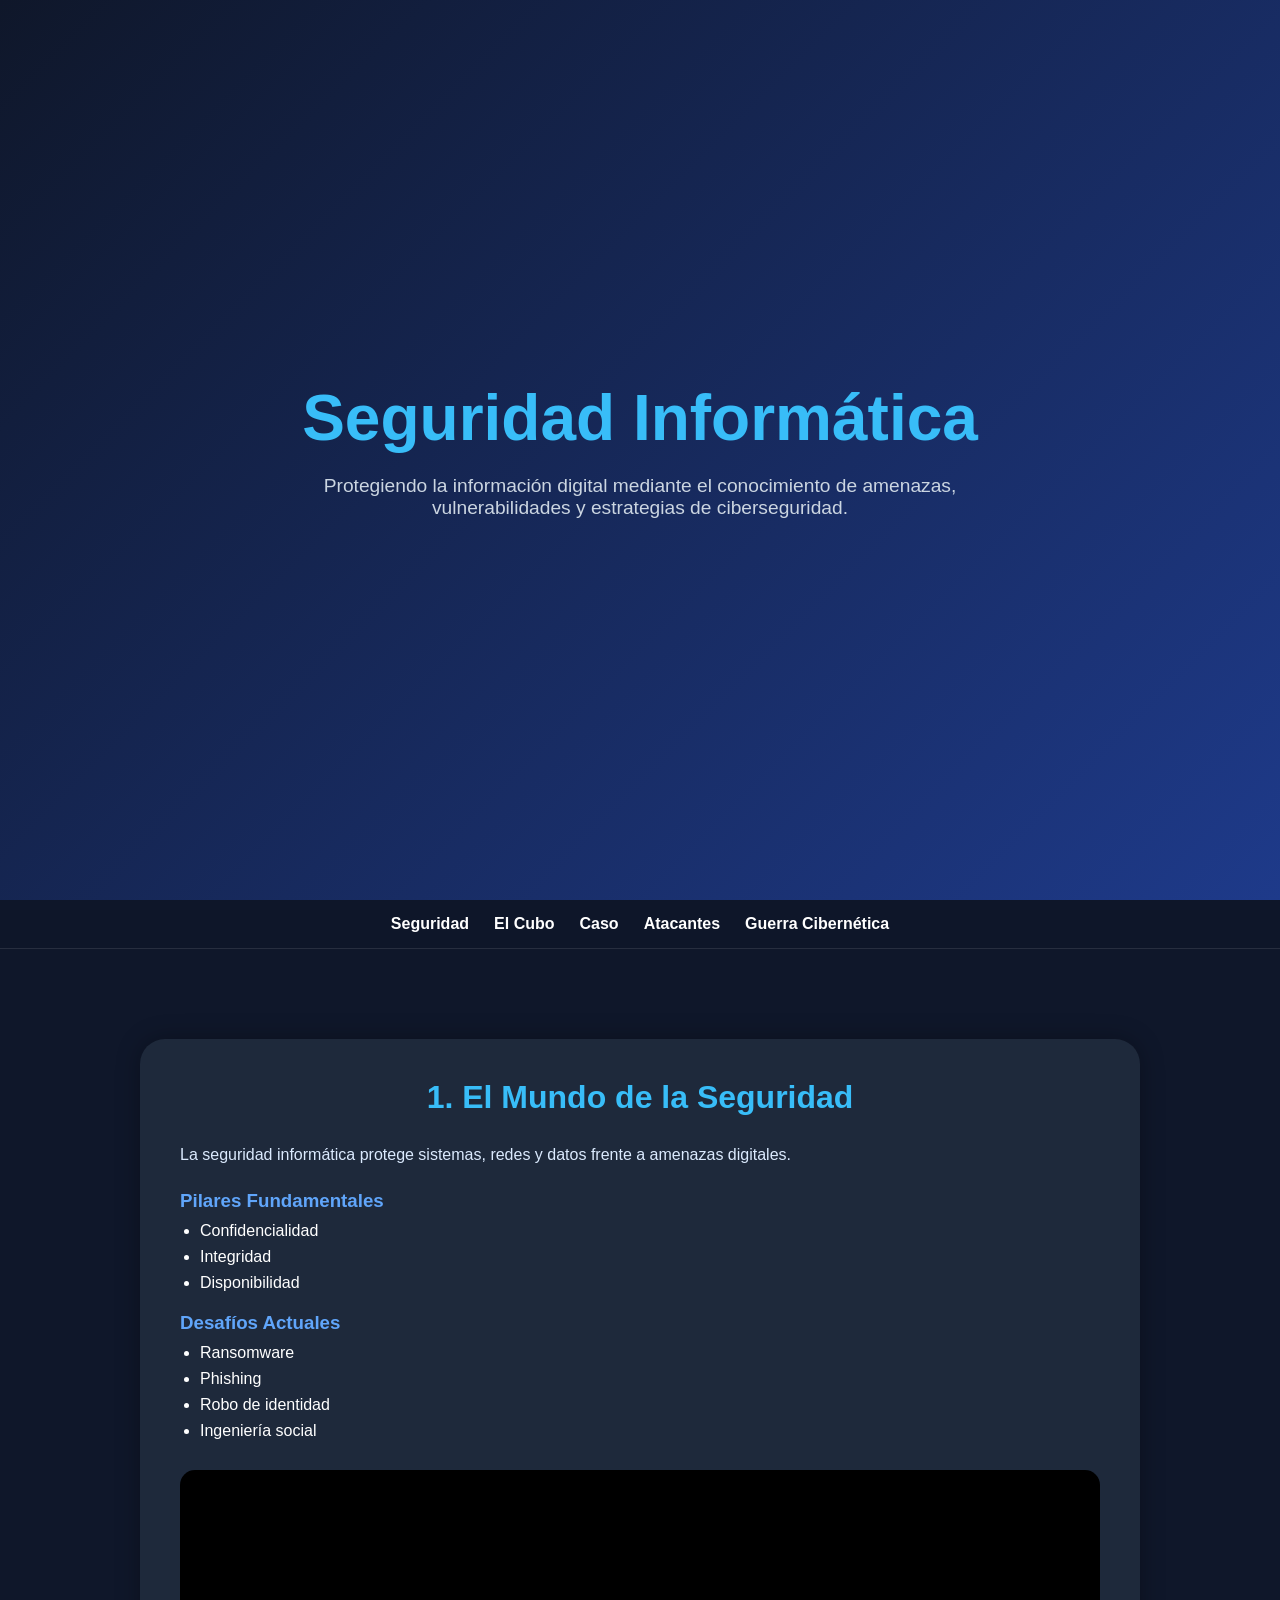
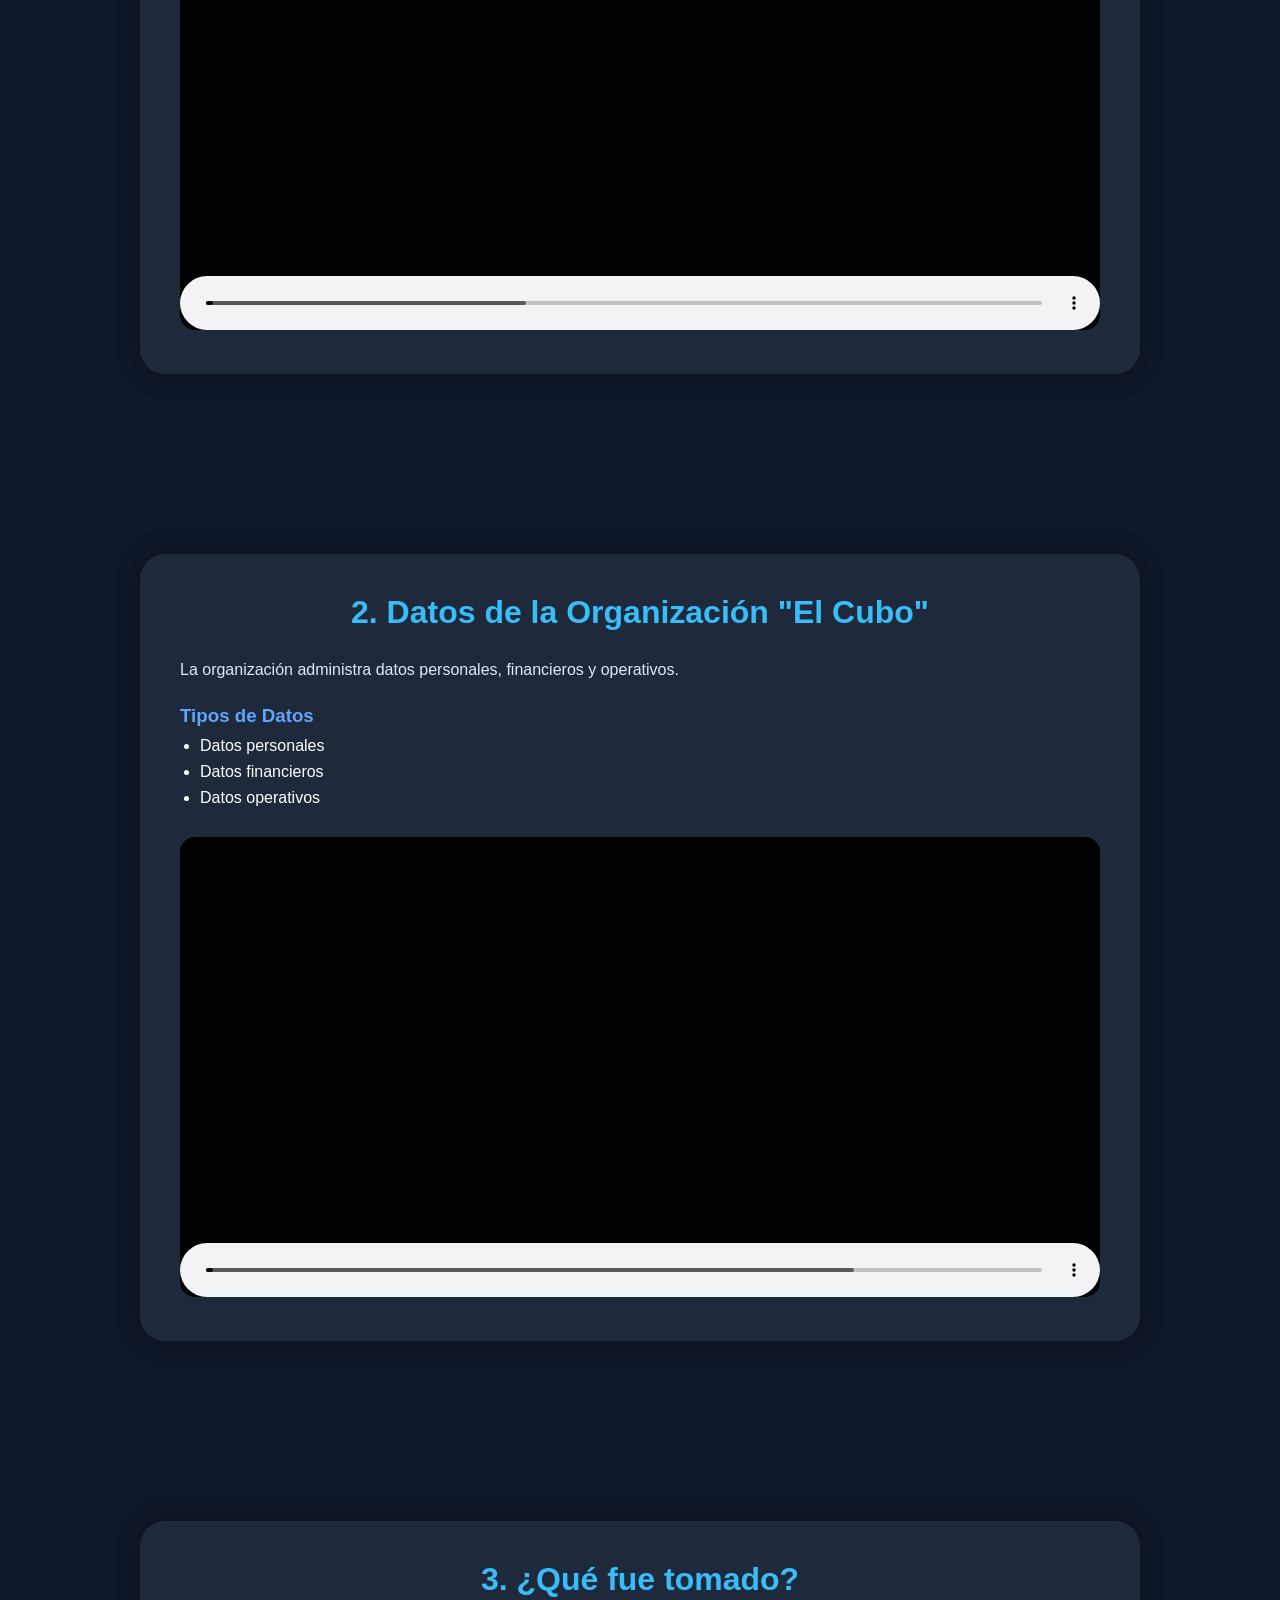
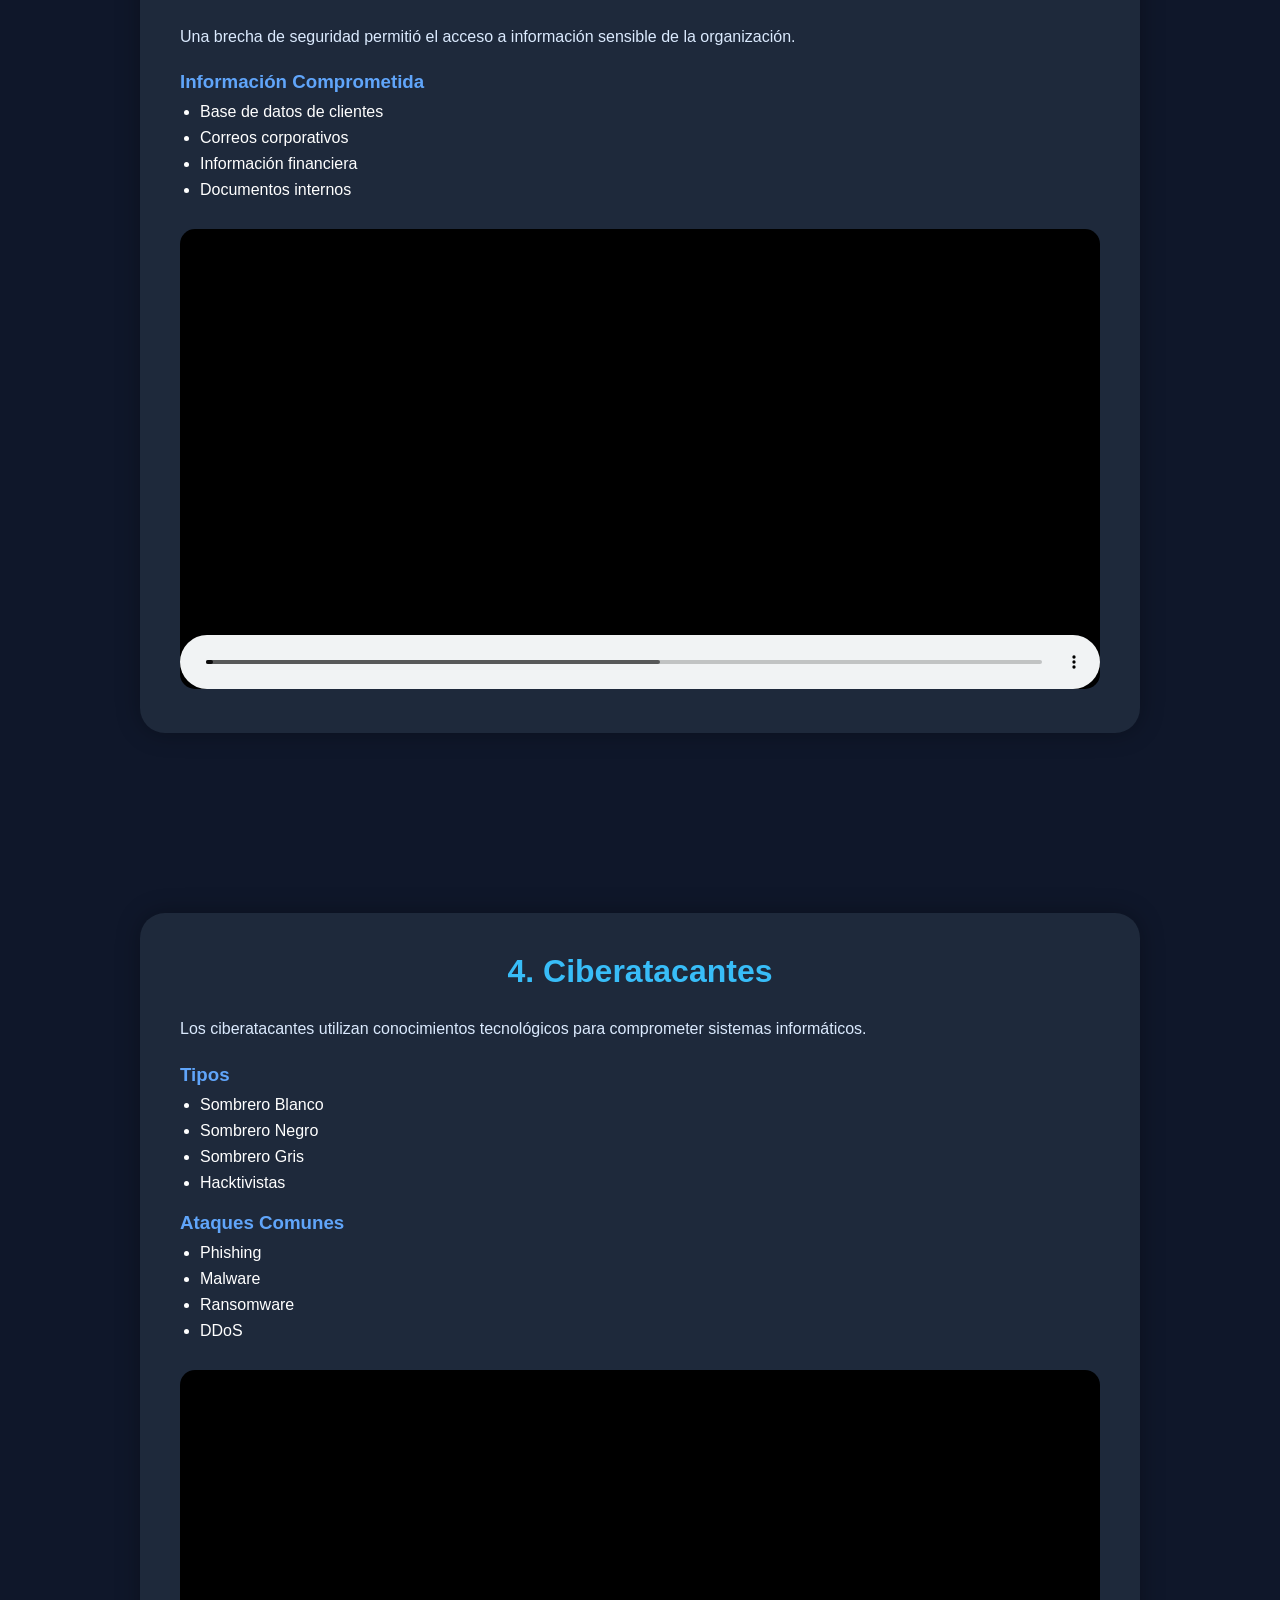
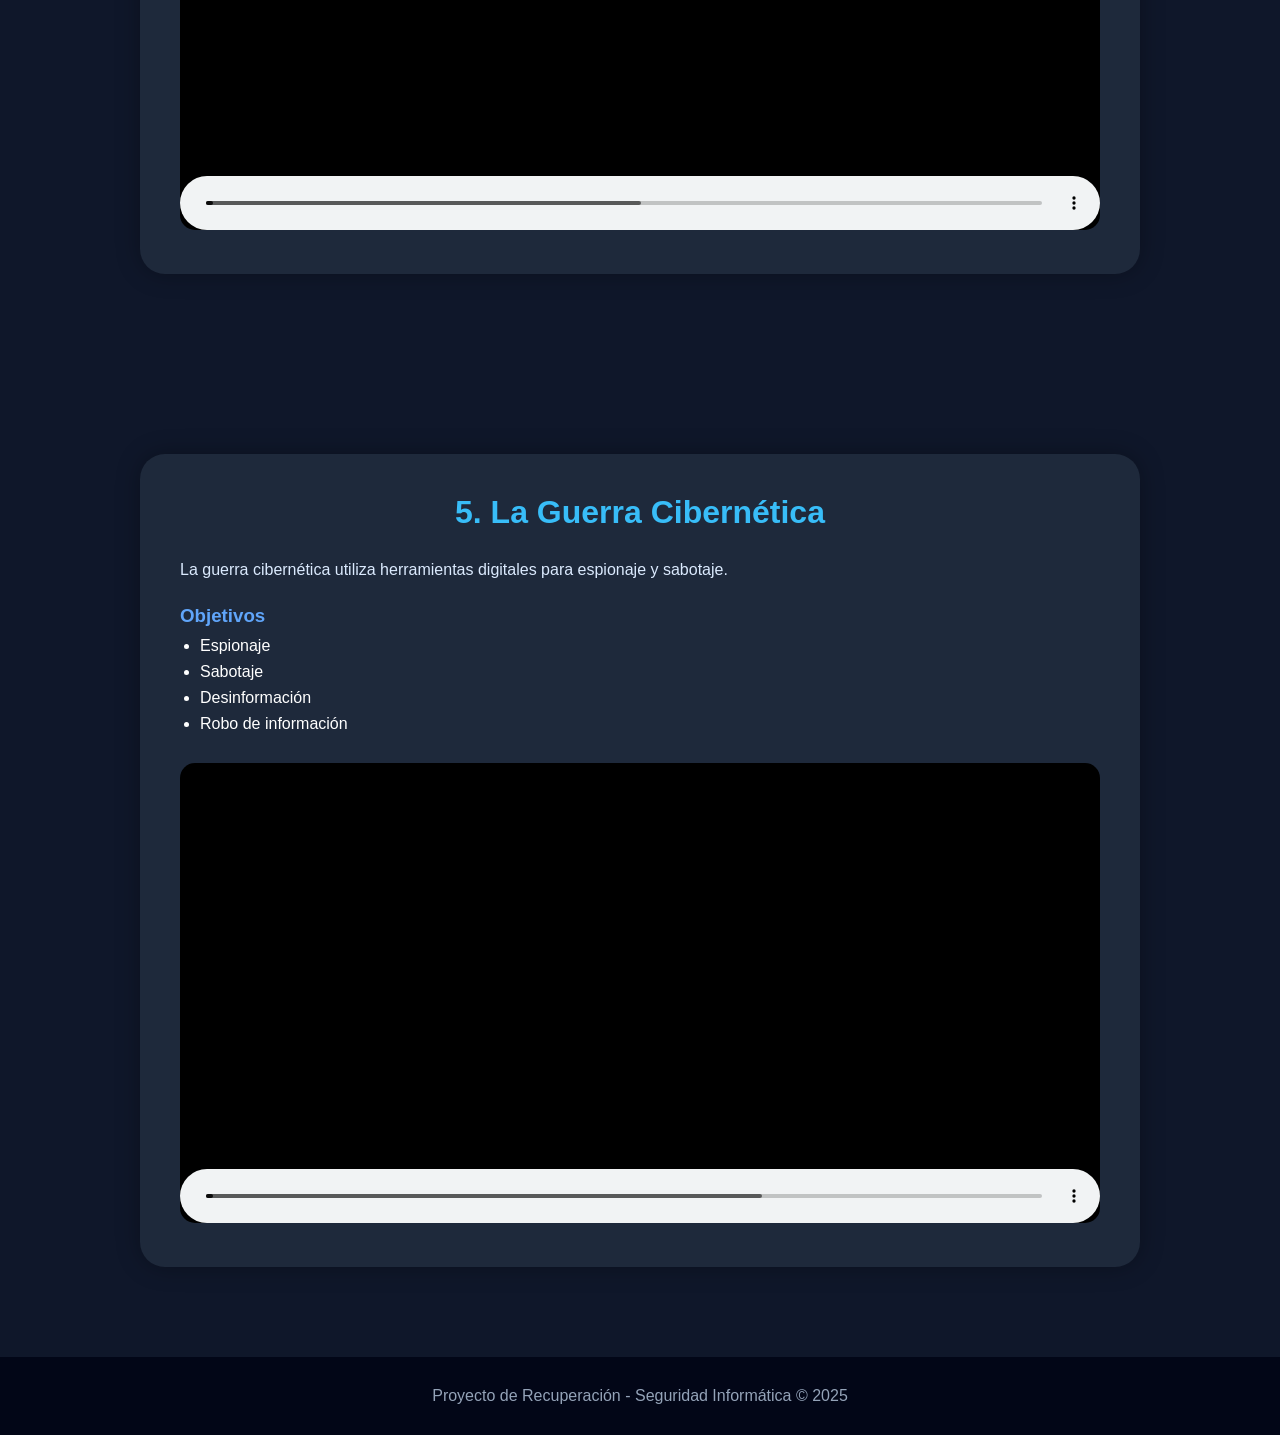
<file: index.html>
<!DOCTYPE html>
<html lang="es">
<head>
<meta charset="UTF-8">
<meta name="viewport" content="width=device-width, initial-scale=1.0">
<title>Seguridad Informática</title>

<link rel="stylesheet" href="style.css">
</head>
<body>

<header>

<h1>Seguridad Informática</h1>

<p>
Protegiendo la información digital mediante el conocimiento de amenazas,
vulnerabilidades y estrategias de ciberseguridad.
</p>

</header>

<nav>
<a href="#mundo">Seguridad</a>
<a href="#cubo">El Cubo</a>
<a href="#caso">Caso</a>
<a href="#atacantes">Atacantes</a>
<a href="#guerra">Guerra Cibernética</a>
</nav>

<section id="mundo">

<div class="card">

<h2>1. El Mundo de la Seguridad</h2>

<p>
La seguridad informática protege sistemas, redes y datos frente a amenazas digitales.
</p>

<h3>Pilares Fundamentales</h3>

<ul>
<li>Confidencialidad</li>
<li>Integridad</li>
<li>Disponibilidad</li>
</ul>

<h3>Desafíos Actuales</h3>

<ul>
<li>Ransomware</li>
<li>Phishing</li>
<li>Robo de identidad</li>
<li>Ingeniería social</li>
</ul>

<div class="video-container">
<video controls>
<source src="el mundo se la seguridad.mp4" type="video/mp4">
</video>
</div>

</div>

</section>

<section id="cubo">

<div class="card">

<h2>2. Datos de la Organización "El Cubo"</h2>

<p>
La organización administra datos personales, financieros y operativos.
</p>

<h3>Tipos de Datos</h3>

<ul>
<li>Datos personales</li>
<li>Datos financieros</li>
<li>Datos operativos</li>
</ul>

<div class="video-container">
<video controls>
<source src="el cubo.mp4" type="video/mp4">
</video>
</div>

</div>

</section>

<section id="caso">

<div class="card">

<h2>3. ¿Qué fue tomado?</h2>

<p>
Una brecha de seguridad permitió el acceso a información sensible de la organización.
</p>

<h3>Información Comprometida</h3>

<ul>
<li>Base de datos de clientes</li>
<li>Correos corporativos</li>
<li>Información financiera</li>
<li>Documentos internos</li>
</ul>

<div class="video-container">
<video controls>
<source src="QUE  fue tomado.mp4" type="video/mp4">
</video>
</div>

</div>

</section>

<section id="atacantes">

<div class="card">

<h2>4. Ciberatacantes</h2>

<p>
Los ciberatacantes utilizan conocimientos tecnológicos para comprometer sistemas informáticos.
</p>

<h3>Tipos</h3>

<ul>
<li>Sombrero Blanco</li>
<li>Sombrero Negro</li>
<li>Sombrero Gris</li>
<li>Hacktivistas</li>
</ul>

<h3>Ataques Comunes</h3>

<ul>
<li>Phishing</li>
<li>Malware</li>
<li>Ransomware</li>
<li>DDoS</li>
</ul>

<div class="video-container">
<video controls>
<source src="Ciberatacantes.mp4" type="video/mp4">
</video>
</div>

</div>

</section>

<section id="guerra">

<div class="card">

<h2>5. La Guerra Cibernética</h2>

<p>
La guerra cibernética utiliza herramientas digitales para espionaje y sabotaje.
</p>

<h3>Objetivos</h3>

<ul>
<li>Espionaje</li>
<li>Sabotaje</li>
<li>Desinformación</li>
<li>Robo de información</li>
</ul>

<div class="video-container">
<video controls>
<source src="La guerra cibernetica.mp4" type="video/mp4">
</video>
</div>

</div>

</section>

<footer>

<p>
Proyecto de Recuperación - Seguridad Informática © 2025
</p>

</footer>

</body>
</html>
</file>
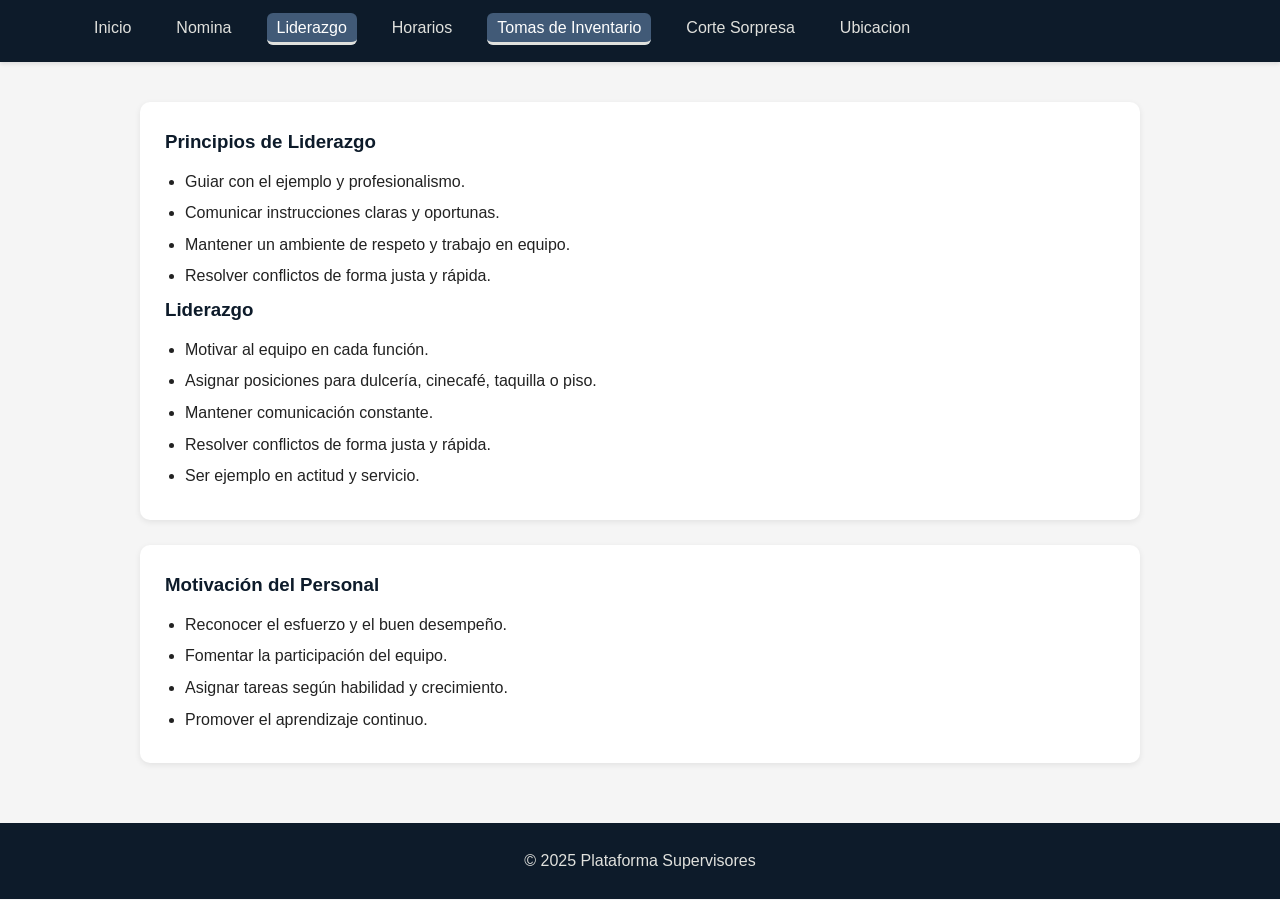
<file: supervisores_liderazgo.html>
<!DOCTYPE html>
<html lang="es">
<head>
  <meta charset="UTF-8">
  <meta name="viewport" content="width=device-width, initial-scale=1.0">
  <title>Liderazgo</title>
  <link rel="stylesheet" href="supervisores.css">
</head>

<body>

<header>
  <nav>
    <ul>
      <li><a href="index.html">Inicio</a></li>
      <li><a href="supervisores_nomina.html">Nomina</a></li>
      <li><a href="supervisores_liderazgo.html" class="activo">Liderazgo</a></li>
      <li><a href="supervisores_horarios.html">Horarios</a></li>
      <li><a href="supervisores_tomas.html" class="activo">Tomas de Inventario</a></li>
      <li><a href="corte_sorpresa.html">Corte Sorpresa</a></li>
    <li><a href="ubicacion.html">Ubicacion</a></li>
    </ul>
  </nav>
</header>  

  <main>
    <section class="card">
      <h3>Principios de Liderazgo</h3>
      <ul>
        <li>Guiar con el ejemplo y profesionalismo.</li>
        <li>Comunicar instrucciones claras y oportunas.</li>
        <li>Mantener un ambiente de respeto y trabajo en equipo.</li>
        <li>Resolver conflictos de forma justa y rápida.</li>
      </ul>
      <h3>Liderazgo</h3>
      <ul>
        <li>Motivar al equipo en cada función.</li>
        <li>Asignar posiciones para dulcería, cinecafé, taquilla o piso.</li>
        <li>Mantener comunicación constante.</li>
        <li>Resolver conflictos de forma justa y rápida.</li>
        <li>Ser ejemplo en actitud y servicio.</li>
      </ul>
    </section>

    <section class="card">
      <h3>Motivación del Personal</h3>
      <ul>
        <li>Reconocer el esfuerzo y el buen desempeño.</li>
        <li>Fomentar la participación del equipo.</li>
        <li>Asignar tareas según habilidad y crecimiento.</li>
        <li>Promover el aprendizaje continuo.</li>
      </ul>
    </section>
  </main>

  <footer>
    <p>&copy; 2025 Plataforma Supervisores</p>
  </footer>

</body>
</html>
</file>
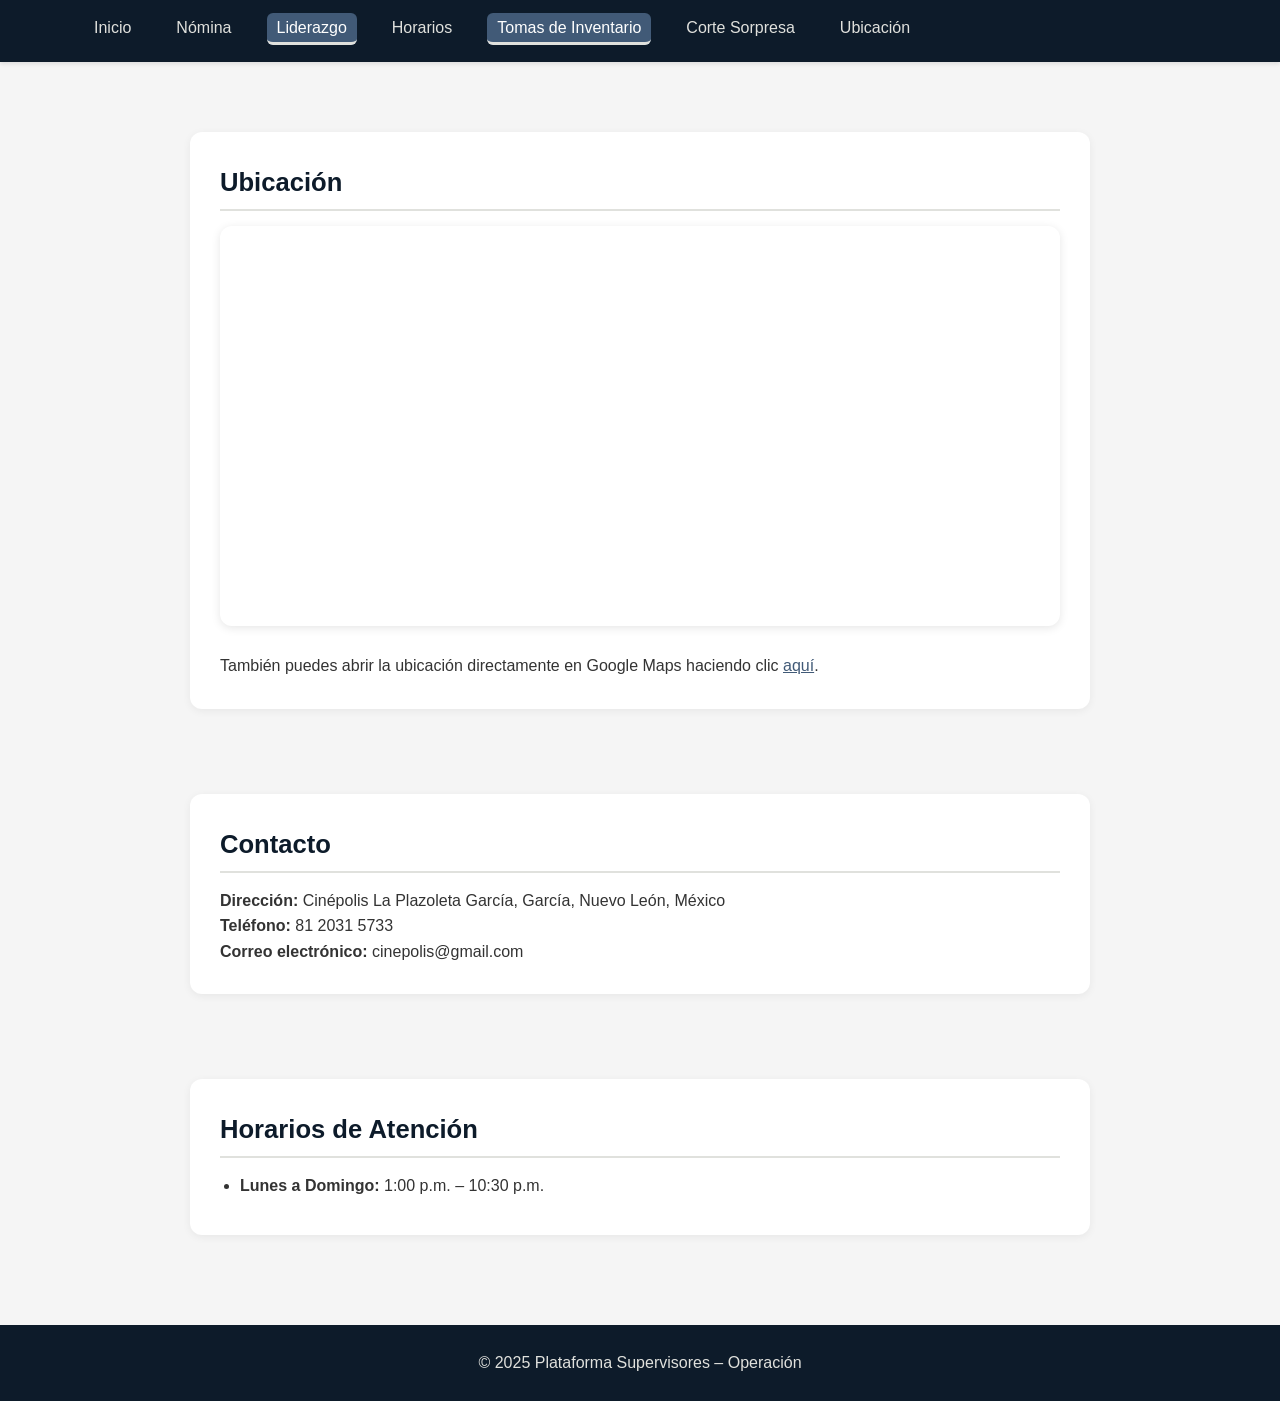
<file: ubicacion.html>
<!DOCTYPE html>
<html lang="es">
<head>
  <meta charset="UTF-8">
  <meta name="viewport" content="width=device-width, initial-scale=1.0">
  <title>Ubicación</title>
  <link rel="stylesheet" href="supervisores.css">
</head>
<body>

<header>
  <nav>
    <ul>
      <li><a href="index.html">Inicio</a></li>
      <li><a href="supervisores_nomina.html">Nómina</a></li>
      <li><a href="supervisores_liderazgo.html" class="activo">Liderazgo</a></li>
      <li><a href="supervisores_horarios.html">Horarios</a></li>
      <li><a href="supervisores_tomas.html" class="activo">Tomas de Inventario</a></li>
      <li><a href="corte_sorpresa.html">Corte Sorpresa</a></li>
      <li><a href="ubicacion.html">Ubicación</a></li>
    </ul>
  </nav>
</header>

<main>
  <section class="info-extra">
    <h2>Ubicación</h2>
    <div class="mapa">
      <iframe
        src="https://www.google.com/maps/embed?pb=!1m18!1m12!1m3!1d3592.3968759820145!2d-100.58067489999999!3d25.7904777!2m3!1f0!2f0!3f0!3m2!1i1024!2i768!4f13.1!3m3!1m2!1s0x86629da952d8d527%3A0x61f0e267df9fd5f8!2sCin%C3%A9polis%20La%20Plazoleta%20Garc%C3%ADa!5e0!3m2!1ses!2smx!4v1765167060072!5m2!1ses!2smx"
        width="100%" height="400" style="border:0; border-radius:12px;" allowfullscreen="" loading="lazy"
        referrerpolicy="no-referrer-when-downgrade">
      </iframe>
    </div>
    <p>
      También puedes abrir la ubicación directamente en Google Maps haciendo clic
      <a href="https://maps.app.goo.gl/u86MYWii7hR3x3Ez8" target="_blank">aquí</a>.
    </p>
  </section>

  <section id="contacto" class="info-extra">
    <h2>Contacto</h2>
    <p>
      <strong>Dirección:</strong> Cinépolis La Plazoleta García, García, Nuevo León, México<br>
      <strong>Teléfono:</strong> 81 2031 5733<br>
      <strong>Correo electrónico:</strong> cinepolis@gmail.com
    </p>
  </section>

  <section class="info-extra">
    <h2>Horarios de Atención</h2>
    <ul>
      <li><strong>Lunes a Domingo:</strong> 1:00 p.m. – 10:30 p.m.</li>
    </ul>
  </section>
</main>

<footer>
  <p>&copy; 2025 Plataforma Supervisores – Operación</p>
</footer>

</body>
</html>
</file>
<file: style.css>
*{
    margin:0;
    padding:0;
    box-sizing:border-box;
    font-family:'Segoe UI',sans-serif;
}

html{
    scroll-behavior:smooth;
}

body{
    background:#0f172a;
    color:white;
}

/* HEADER */

header{
    min-height:100vh;
    display:flex;
    justify-content:center;
    align-items:center;
    flex-direction:column;
    text-align:center;
    padding:20px;
    background:linear-gradient(135deg,#0f172a,#1e3a8a);
}

header h1{
    font-size:4rem;
    color:#38bdf8;
    margin-bottom:20px;
    animation:fadeIn 1s ease;
}

header p{
    font-size:1.2rem;
    max-width:700px;
    color:#cbd5e1;
}

@keyframes fadeIn{
    from{
        opacity:0;
        transform:translateY(20px);
    }
    to{
        opacity:1;
        transform:translateY(0);
    }
}

/* NAVBAR */

nav{
    position:sticky;
    top:0;
    background:rgba(15,23,42,.95);
    backdrop-filter:blur(10px);
    z-index:999;
    padding:15px;
    display:flex;
    justify-content:center;
    gap:25px;
    border-bottom:1px solid rgba(255,255,255,.1);
}

nav a{
    color:white;
    text-decoration:none;
    font-weight:600;
    transition:.3s;
}

nav a:hover{
    color:#38bdf8;
}

/* SECTIONS */

section{
    padding:90px 20px;
    display:flex;
    justify-content:center;
}

.card{
    width:90%;
    max-width:1000px;
    background:#1e293b;
    padding:40px;
    border-radius:25px;
    box-shadow:0 0 25px rgba(0,0,0,.3);
    transition:.35s ease;
}

.card:hover{
    transform:scale(1.03);
}

.card h2{
    text-align:center;
    color:#38bdf8;
    margin-bottom:25px;
    font-size:2rem;
}

.card h3{
    color:#60a5fa;
    margin-top:20px;
    margin-bottom:10px;
}

.card p{
    color:#dbeafe;
    line-height:1.8;
}

.card ul{
    margin-top:10px;
    margin-left:20px;
}

.card li{
    margin:8px 0;
}

.video-container{
    margin-top:30px;
}

.video-container video{
    width:100%;
    border-radius:15px;
    background:#000;
}

/* FOOTER */

footer{
    text-align:center;
    padding:30px;
    background:#020617;
    color:#94a3b8;
}

/* RESPONSIVE */

@media(max-width:768px){

header h1{
    font-size:2.5rem;
}

nav{
    flex-wrap:wrap;
}

.card{
    padding:25px;
}

}
</file>
<file: supervisores.css>
/* ====== ESTILO GENERAL ====== */
* {
  margin: 0;
  padding: 0;
  box-sizing: border-box;
  font-family: "Arial", sans-serif;
}

body {
  background: #f5f5f5;
  color: #222;
  line-height: 1.6;
}

/* ====== HEADER Y NAVEGACIÓN ====== */
header {
  background: #0d1b2a;
  padding: 15px 0;
  box-shadow: 0 2px 4px rgba(0,0,0,0.1);
}

nav {
  display: flex;
  justify-content: space-between;
  align-items: center;
  width: 90%;
  margin: 0 auto;
}

nav ul {
  list-style: none;
  display: flex;
  gap: 25px;
}

nav a {
  text-decoration: none;
  color: #e0e1dd;
  font-weight: 500;
  padding: 6px 10px;
  border-radius: 6px;
  transition: 0.2s;
}

nav a:hover {
  background: #1b263b;
}

nav a.activo {
  background: #415a77;
  color: white;
  border-bottom: 3px solid #e0e1dd;
}

/* Logo de Cinépolis */
nav .logo img {
  height: 40px;
  width: auto;
}

/* ====== CONTENIDO PRINCIPAL ====== */
main {
  width: 90%;
  max-width: 1000px;
  margin: 40px auto;
  display: flex;
  flex-direction: column;
  gap: 25px;
}

.intro, .card {
  background: white;
  padding: 25px;
  border-radius: 10px;
  box-shadow: 0 2px 6px rgba(0,0,0,0.08);
}

h2, h3 {
  margin-bottom: 12px;
  color: #0d1b2a;
}

ul {
  margin-left: 20px;
}

ul li {
  margin-bottom: 6px;
}

/* ====== GALERÍA DE IMÁGENES NOMINA ====== */
.nomina-imagenes {
  display: grid;
  grid-template-columns: repeat(auto-fit, minmax(220px, 1fr));
  gap: 20px;
  margin-top: 20px;
}

.nomina-imagenes figure {
  background: white;
  padding: 15px;
  border-radius: 10px;
  box-shadow: 0 2px 6px rgba(0,0,0,0.08);
  text-align: center;
}

.nomina-imagenes img {
  width: 100%;
  max-width: 220px;
  height: auto;
  border-radius: 8px;
  display: block;
  margin: 0 auto 10px auto;
}

.nomina-imagenes figcaption {
  font-size: 0.9rem;
  color: #333;
  margin-top: 8px;
}

/* ====== GALERÍA DE IMÁGENES HORARIOS ====== */
.horario-imagenes {
  display: grid;
  grid-template-columns: repeat(auto-fit, minmax(280px, 1fr));
  gap: 20px;
  margin-top: 20px;
  margin-bottom: 60px;
}

.horario-imagenes figure {
  background: white;
  padding: 15px;
  border-radius: 10px;
  box-shadow: 0 2px 6px rgba(0,0,0,0.08);
  text-align: center;
}

.horario-imagenes img {
  width: 100%;
  height: 200px;
  object-fit: cover;
  border-radius: 8px;
  display: block;
  margin: 0 auto 10px auto;
}

.horario-imagenes figcaption {
  font-size: 0.9rem;
  color: #333;
  margin-top: 8px;
}


/* ====== GALERÍA DE IMÁGENES TOMAS ====== */
.tomas-imagenes {
  display: grid;
  grid-template-columns: repeat(auto-fit, minmax(280px, 1fr));
  gap: 20px;
  margin-top: 20px;
  margin-bottom: 60px;
}

.tomas-imagenes figure {
  background: white;
  padding: 15px;
  border-radius: 10px;
  box-shadow: 0 2px 6px rgba(0,0,0,0.08);
  text-align: center;
}

.tomas-imagenes img {
  width: 100%;
  height: 200px;
  object-fit: cover;
  border-radius: 8px;
  display: block;
  margin: 0 auto 10px auto;
  transition: transform 0.4s ease; /* efecto de zoom */
}

.tomas-imagenes img:hover {
  transform: scale(1.05); /* zoom suave al pasar el mouse */
}

.tomas-imagenes figcaption {
  font-size: 0.9rem;
  color: #333;
  margin-top: 8px;
}



.carrusel {
  position: relative;
  width: 800px;
  max-width: 95%;
  margin: 40px auto;
  overflow: hidden;
  border-radius: 12px;
  background: #ffffff;
  box-shadow: 0 4px 14px rgba(0,0,0,0.2);
}


.slide {
  display: none;
  animation: fade 0.6s ease-in-out;
}


.slide.activo {
  display: block;
}


.carrusel img {
  width: 100%;
  height: auto;
  border-radius: 12px 12px 0 0;
  object-fit: cover;
}

.carrusel {
  max-height: 900px; 
}

.carrusel img {
  height: 850px; 
  object-fit: cover;
}

.texto {
  background: rgba(0,0,0,0.55);
  color: #fff;
  padding: 12px 15px;
  font-size: 1rem;
  text-align: center;
  border-radius: 0 0 12px 12px;
  backdrop-filter: blur(4px);
}


.carrusel-btn {
  position: absolute;
  top: 50%;
  transform: translateY(-50%);
  background: rgba(0,0,0,0.5);
  color: white;
  padding: 12px 16px;
  border: none;
  cursor: pointer;
  border-radius: 50%;
  font-size: 28px;
  transition: 0.3s ease;
  z-index: 10;
}

.carrusel-btn:hover {
  background: rgba(0,0,0,0.8);
  transform: translateY(-50%) scale(1.1);
}

.prev {
  left: 15px;
}

.next {
  right: 15px;
}


@keyframes fade {
  from { opacity: 0; transform: scale(1.02); }
  to { opacity: 1; transform: scale(1); }
}


@media (max-width: 600px) {
  .carrusel {
    width: 100%;
  }

  .carrusel-btn {
    padding: 8px 12px;
    font-size: 22px;
  }

  .texto {
    font-size: 0.9rem;
  }
}



/* ====== FOOTER ====== */
footer {
  text-align: center;
  padding: 25px 0;
  background: #0d1b2a;
  color: #e0e1dd;
  margin-top: 60px;
  position: relative;
}

/* ====== IMAGEN INTRO CON ZOOM ====== */
.intro img {
  display: block;
  max-width: 100%;
  height: auto;
  margin: 20px auto;
  border-radius: 12px;
  box-shadow: 0 4px 12px rgba(0,0,0,0.15);
  object-fit: cover;
  transition: transform 0.4s ease; /* transición para el zoom */
}

.intro img:hover {
  transform: scale(1.05); /* zoom suave al pasar el mouse */
}
/* ====== UBICACIÓN Y CONTACTO ====== */
.info-extra {
  background: #ffffff;
  padding: 30px;
  border-radius: 12px;
  box-shadow: 0 2px 8px rgba(0,0,0,0.06);
  width: 90%;
  max-width: 1000px;
  margin: 30px auto;
}

.info-extra h2 {
  font-size: 1.6rem;
  color: #0d1b2a;
  margin-bottom: 15px;
  border-bottom: 2px solid #e0e1dd;
  padding-bottom: 6px;
}

.info-extra p,
.info-extra ul {
  font-size: 1rem;
  color: #333;
  line-height: 1.6;
}

.info-extra a {
  color: #415a77;
  text-decoration: underline;
}

.info-extra a:hover {
  color: #1b263b;
}

.mapa iframe {
  width: 100%;
  height: 400px;
  border-radius: 12px;
  box-shadow: 0 2px 10px rgba(0,0,0,0.1);
  margin-bottom: 20px;
}
</file>
